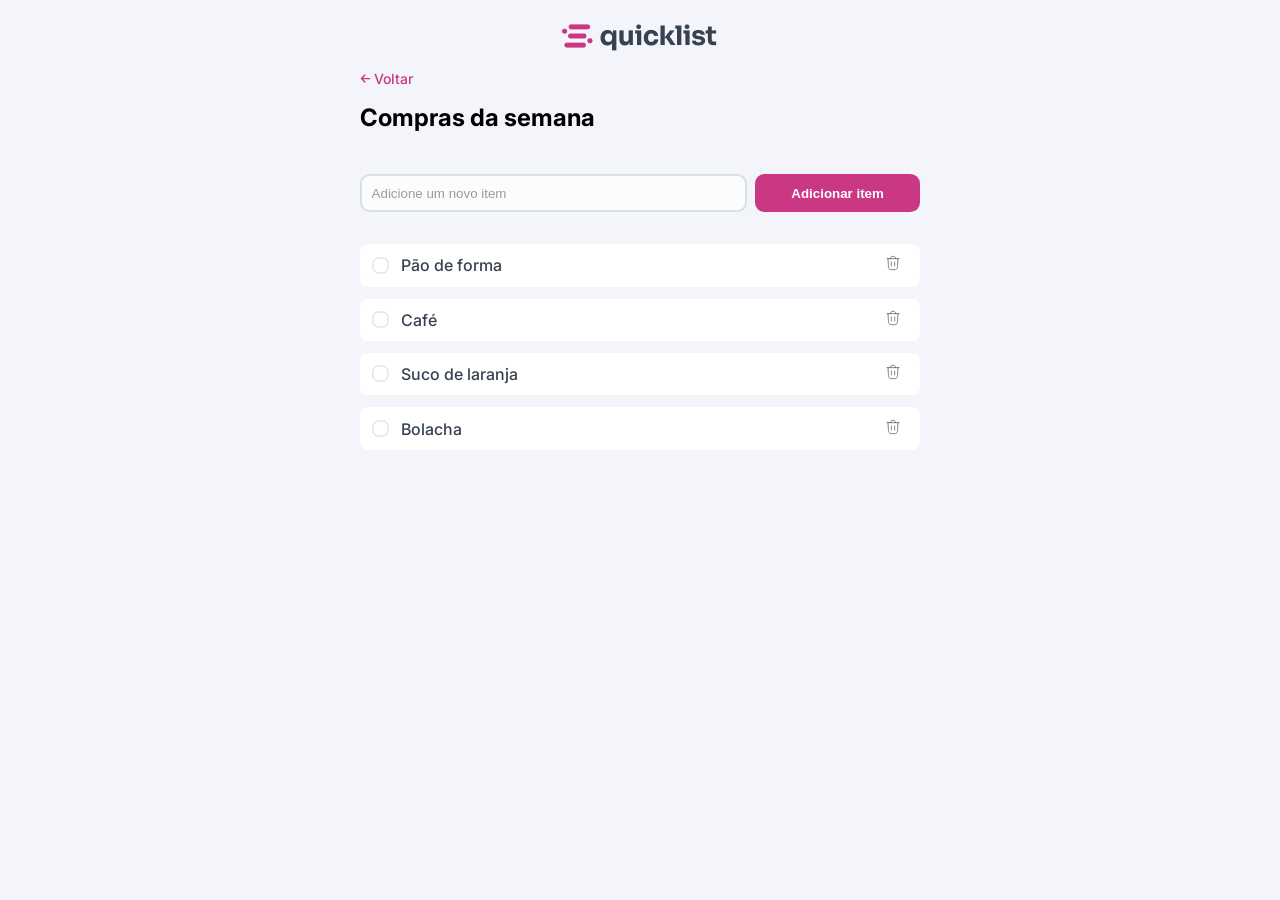
<file: index.html>
<!DOCTYPE html>
<html lang="pt-br">

<head>
    <link rel="preconnect" href="https://fonts.googleapis.com">
    <link rel="preconnect" href="https://fonts.gstatic.com" crossorigin>

    <meta charset="UTF-8">
    <meta name="viewport" content="width=device-width, initial-scale=1.0">

    <title>Lista de Compras</title>

    <link rel="stylesheet" href="styles/index.css">

    <link
        href="https://fonts.googleapis.com/css2?family=Inter:ital,opsz,wght@0,14..32,100..900;1,14..32,100..900&display=swap"
        rel="stylesheet">
</head>

<body>
    <div id="top-logo" class="container">
        <img src="assets/logo.png" alt="">
    </div>
    <nav class="container">
        <a href="#">
            <svg aria-hidden="true" focusable="false" data-prefix="fas" data-icon="arrow-left" role="img"
                xmlns="http://www.w3.org/2000/svg" viewBox="0 0 448 512" class="svg-inline--fa fa-arrow-left fa-xl">
                <path fill="currentColor"
                    d="M9.4 233.4c-12.5 12.5-12.5 32.8 0 45.3l160 160c12.5 12.5 32.8 12.5 45.3 0s12.5-32.8 0-45.3L109.2 288 416 288c17.7 0 32-14.3 32-32s-14.3-32-32-32l-306.7 0L214.6 118.6c12.5-12.5 12.5-32.8 0-45.3s-32.8-12.5-45.3 0l-160 160z"
                    class=""></path>
            </svg>
            <span>Voltar</span>
        </a>
    </nav>
    <main class="container main">
        <header class="title">Compras da semana</header>
        <form action="submit">
            <input type="text" name="new-item" id="input-new-item" placeholder="Adicione um novo item">
            <button type="submit">Adicionar item</button>
        </form>
        <ul id="lista-itens">
            <li class="item">
                <div class="checkbox-wrapper">
                    <div class="checkbox-image"></div>
                    <input type="checkbox" name="status" id="ckbox-1">
                    <span>Pão de forma</span>
                </div>
                <a href="delete-item" class="delete-wrapper">
                    <svg width="20" height="20" viewBox="0 0 20 20" fill="none" xmlns="http://www.w3.org/2000/svg">
                        <path
                            d="M16.25 4.58325L15.7336 12.9375C15.6016 15.0719 15.5357 16.1392 15.0007 16.9065C14.7361 17.2858 14.3956 17.606 14.0006 17.8466C13.2017 18.3333 12.1325 18.3333 9.99392 18.3333C7.8526 18.3333 6.78192 18.3333 5.98254 17.8457C5.58733 17.6047 5.24667 17.2839 4.98223 16.9039C4.4474 16.1354 4.38287 15.0667 4.25384 12.9293L3.75 4.58325"
                            stroke="#080B12" stroke-width="1.25" stroke-linecap="round" />
                        <path
                            d="M2.5 4.58342H17.5M13.3797 4.58342L12.8109 3.40986C12.433 2.6303 12.244 2.24051 11.9181 1.99742C11.8458 1.9435 11.7693 1.89553 11.6892 1.854C11.3283 1.66675 10.8951 1.66675 10.0287 1.66675C9.14067 1.66675 8.69667 1.66675 8.32973 1.86185C8.24842 1.90509 8.17082 1.955 8.09774 2.01106C7.76803 2.264 7.58386 2.66804 7.21551 3.47613L6.71077 4.58342"
                            stroke="#080B12" stroke-width="1.25" stroke-linecap="round" />
                        <path d="M7.91687 13.75V8.75" stroke="#080B12" stroke-width="1.25" stroke-linecap="round" />
                        <path d="M12.0831 13.75V8.75" stroke="#080B12" stroke-width="1.25" stroke-linecap="round" />
                    </svg>
                </a>
            </li>
            <li class="item">
                <div class="checkbox-wrapper">
                    <div class="checkbox-image"></div>
                    <input type="checkbox" name="status" id="ckbox-2">
                    <span>Café</span>
                </div>
                <a href="delete-item" class="delete-wrapper">
                    <svg width="20" height="20" viewBox="0 0 20 20" fill="none" xmlns="http://www.w3.org/2000/svg">
                        <path
                            d="M16.25 4.58325L15.7336 12.9375C15.6016 15.0719 15.5357 16.1392 15.0007 16.9065C14.7361 17.2858 14.3956 17.606 14.0006 17.8466C13.2017 18.3333 12.1325 18.3333 9.99392 18.3333C7.8526 18.3333 6.78192 18.3333 5.98254 17.8457C5.58733 17.6047 5.24667 17.2839 4.98223 16.9039C4.4474 16.1354 4.38287 15.0667 4.25384 12.9293L3.75 4.58325"
                            stroke="#080B12" stroke-width="1.25" stroke-linecap="round" />
                        <path
                            d="M2.5 4.58342H17.5M13.3797 4.58342L12.8109 3.40986C12.433 2.6303 12.244 2.24051 11.9181 1.99742C11.8458 1.9435 11.7693 1.89553 11.6892 1.854C11.3283 1.66675 10.8951 1.66675 10.0287 1.66675C9.14067 1.66675 8.69667 1.66675 8.32973 1.86185C8.24842 1.90509 8.17082 1.955 8.09774 2.01106C7.76803 2.264 7.58386 2.66804 7.21551 3.47613L6.71077 4.58342"
                            stroke="#080B12" stroke-width="1.25" stroke-linecap="round" />
                        <path d="M7.91687 13.75V8.75" stroke="#080B12" stroke-width="1.25" stroke-linecap="round" />
                        <path d="M12.0831 13.75V8.75" stroke="#080B12" stroke-width="1.25" stroke-linecap="round" />
                    </svg>
                </a>
            </li>
            <li class="item">
                <div class="checkbox-wrapper">
                    <div class="checkbox-image"></div>
                    <input type="checkbox" name="status" id="ckbox-3">
                    <span>Suco de laranja</span>
                </div>
                <a href="delete-item" class="delete-wrapper">
                    <svg width="20" height="20" viewBox="0 0 20 20" fill="none" xmlns="http://www.w3.org/2000/svg">
                        <path
                            d="M16.25 4.58325L15.7336 12.9375C15.6016 15.0719 15.5357 16.1392 15.0007 16.9065C14.7361 17.2858 14.3956 17.606 14.0006 17.8466C13.2017 18.3333 12.1325 18.3333 9.99392 18.3333C7.8526 18.3333 6.78192 18.3333 5.98254 17.8457C5.58733 17.6047 5.24667 17.2839 4.98223 16.9039C4.4474 16.1354 4.38287 15.0667 4.25384 12.9293L3.75 4.58325"
                            stroke="#080B12" stroke-width="1.25" stroke-linecap="round" />
                        <path
                            d="M2.5 4.58342H17.5M13.3797 4.58342L12.8109 3.40986C12.433 2.6303 12.244 2.24051 11.9181 1.99742C11.8458 1.9435 11.7693 1.89553 11.6892 1.854C11.3283 1.66675 10.8951 1.66675 10.0287 1.66675C9.14067 1.66675 8.69667 1.66675 8.32973 1.86185C8.24842 1.90509 8.17082 1.955 8.09774 2.01106C7.76803 2.264 7.58386 2.66804 7.21551 3.47613L6.71077 4.58342"
                            stroke="#080B12" stroke-width="1.25" stroke-linecap="round" />
                        <path d="M7.91687 13.75V8.75" stroke="#080B12" stroke-width="1.25" stroke-linecap="round" />
                        <path d="M12.0831 13.75V8.75" stroke="#080B12" stroke-width="1.25" stroke-linecap="round" />
                    </svg>
                </a>
            </li>
            <li class="item">
                <div class="checkbox-wrapper">
                    <div class="checkbox-image"></div>
                    <input type="checkbox" name="status" id="ckbox-4">
                    <span>Bolacha</span>
                </div>
                <a href="delete-item" class="delete-wrapper">
                    <svg width="20" height="20" viewBox="0 0 20 20" fill="none" xmlns="http://www.w3.org/2000/svg">
                        <path
                            d="M16.25 4.58325L15.7336 12.9375C15.6016 15.0719 15.5357 16.1392 15.0007 16.9065C14.7361 17.2858 14.3956 17.606 14.0006 17.8466C13.2017 18.3333 12.1325 18.3333 9.99392 18.3333C7.8526 18.3333 6.78192 18.3333 5.98254 17.8457C5.58733 17.6047 5.24667 17.2839 4.98223 16.9039C4.4474 16.1354 4.38287 15.0667 4.25384 12.9293L3.75 4.58325"
                            stroke="#080B12" stroke-width="1.25" stroke-linecap="round" />
                        <path
                            d="M2.5 4.58342H17.5M13.3797 4.58342L12.8109 3.40986C12.433 2.6303 12.244 2.24051 11.9181 1.99742C11.8458 1.9435 11.7693 1.89553 11.6892 1.854C11.3283 1.66675 10.8951 1.66675 10.0287 1.66675C9.14067 1.66675 8.69667 1.66675 8.32973 1.86185C8.24842 1.90509 8.17082 1.955 8.09774 2.01106C7.76803 2.264 7.58386 2.66804 7.21551 3.47613L6.71077 4.58342"
                            stroke="#080B12" stroke-width="1.25" stroke-linecap="round" />
                        <path d="M7.91687 13.75V8.75" stroke="#080B12" stroke-width="1.25" stroke-linecap="round" />
                        <path d="M12.0831 13.75V8.75" stroke="#080B12" stroke-width="1.25" stroke-linecap="round" />
                    </svg>
                </a>
            </li>
        </ul>
        <div class="container warning hide">
            <svg width="20" height="20" viewBox="0 0 20 20" fill="none" xmlns="http://www.w3.org/2000/svg">
                <g clip-path="url(#clip0_3114_663)">
                    <path fill-rule="evenodd" clip-rule="evenodd"
                        d="M9.43998 0.672189C8.7639 0.731429 8.34938 0.792109 7.88278 0.900069C5.60786 1.42647 3.59126 2.81111 2.2759 4.74989C1.21062 6.32005 0.660522 8.10789 0.660522 9.99989C0.660522 11.9689 1.25678 13.8257 2.40742 15.4399C3.7175 17.2777 5.70576 18.6026 7.90998 19.1064C9.41086 19.4495 11.0523 19.4105 12.52 18.997C14.7279 18.3748 16.609 16.9818 17.8636 15.0399C18.2023 14.5156 18.4457 14.0382 18.6995 13.3999C19.3759 11.6994 19.522 9.72779 19.1065 7.90989C18.637 5.85567 17.4589 3.99197 15.8 2.67891C14.4018 1.57225 12.7721 0.906069 10.98 0.708689C10.706 0.678509 9.65264 0.653549 9.43998 0.672189ZM9.84388 5.30123C9.55192 5.35871 9.31072 5.61583 9.26092 5.92265C9.23486 6.08333 9.23304 10.2564 9.25898 10.4357C9.29482 10.6836 9.44756 10.8919 9.67586 11.0043C9.79826 11.0645 9.82472 11.0699 9.99998 11.0699C10.1752 11.0699 10.2017 11.0645 10.3241 11.0043C10.5524 10.8919 10.7051 10.6836 10.741 10.4357C10.7669 10.2564 10.7651 6.08333 10.739 5.92265C10.6878 5.60721 10.4486 5.35841 10.1401 5.29991C10.0196 5.27707 9.96536 5.27731 9.84388 5.30123ZM9.85954 12.5596C9.60484 12.592 9.38812 12.7084 9.19692 12.9155C8.9555 13.177 8.8655 13.5362 8.95078 13.898C9.01322 14.163 9.213 14.4276 9.4614 14.5745C9.59266 14.6521 9.8437 14.7199 9.99998 14.7199C10.1563 14.7199 10.4073 14.6521 10.5386 14.5745C10.787 14.4276 10.9867 14.163 11.0492 13.898C11.1345 13.5362 11.0445 13.177 10.803 12.9155C10.5499 12.6413 10.214 12.5146 9.85954 12.5596Z"
                        fill="#080B12" />
                </g>
                <defs>
                    <clipPath id="clip0_3114_663">
                        <rect width="20" height="20" fill="white" />
                    </clipPath>
                </defs>
            </svg>
            <span>O item foi removido da Lista</span>
            <svg width="20" height="20" viewBox="0 0 20 20" fill="none" xmlns="http://www.w3.org/2000/svg">
                <path fill-rule="evenodd" clip-rule="evenodd"
                    d="M4.46967 4.46967C4.76256 4.17678 5.23744 4.17678 5.53033 4.46967L10 8.93934L14.4697 4.46967C14.7626 4.17678 15.2374 4.17678 15.5303 4.46967C15.8232 4.76256 15.8232 5.23744 15.5303 5.53033L11.0607 10L15.5303 14.4697C15.8232 14.7626 15.8232 15.2374 15.5303 15.5303C15.2374 15.8232 14.7626 15.8232 14.4697 15.5303L10 11.0607L5.53033 15.5303C5.23744 15.8232 4.76256 15.8232 4.46967 15.5303C4.17678 15.2374 4.17678 14.7626 4.46967 14.4697L8.93934 10L4.46967 5.53033C4.17678 5.23744 4.17678 4.76256 4.46967 4.46967Z"
                    fill="#080B12" />
            </svg>
        </div>
    </main>
    <script src="script.js"></script>
</body>

</html>
</file>
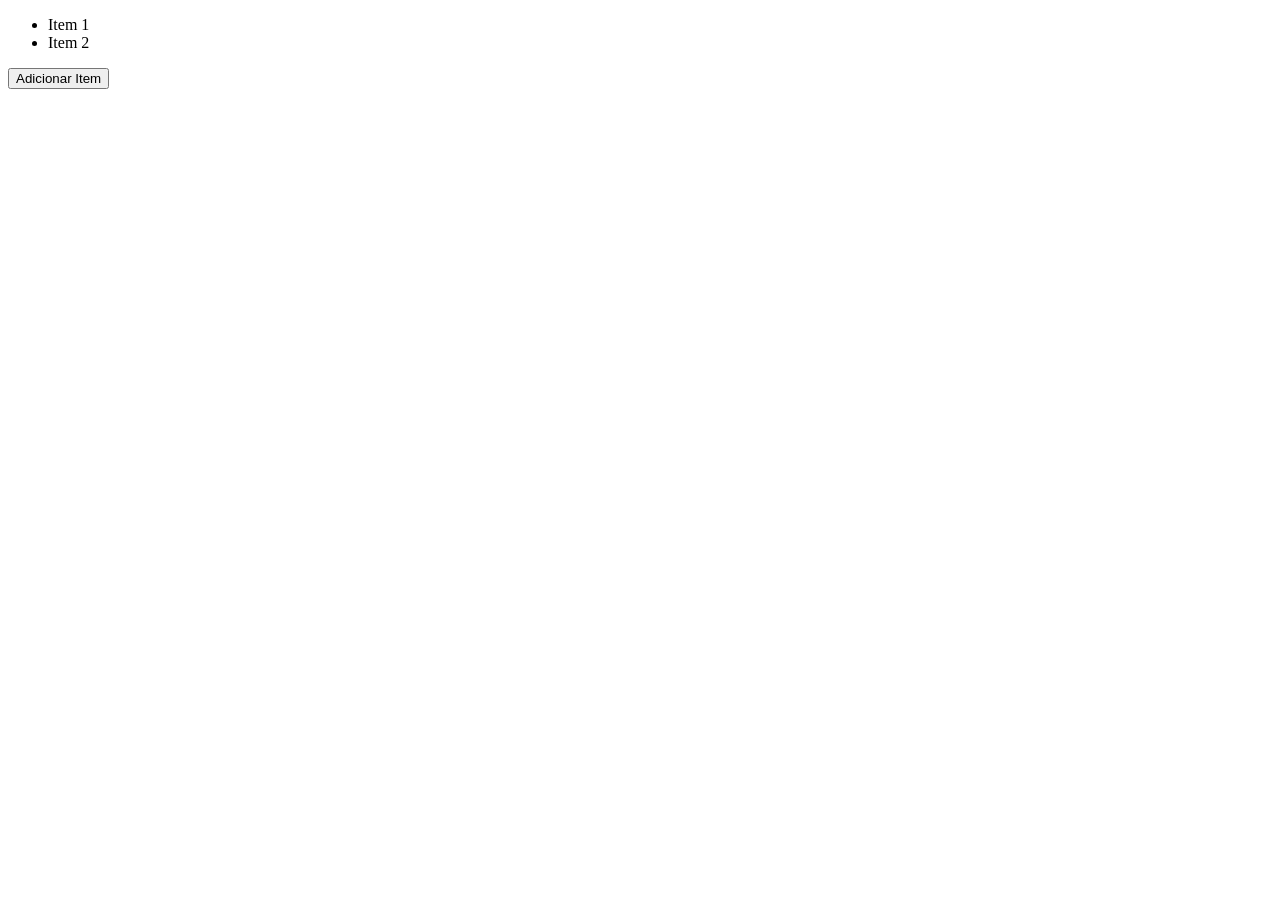
<file: teste.html>
<!DOCTYPE html>
<html lang="en">

<head>
    <meta charset="UTF-8">
    <meta name="viewport" content="width=device-width, initial-scale=1.0">
    <title>Document</title>
</head>

<body>
    <ul id="minhaLista">
        <li>Item 1</li>
        <li>Item 2</li>
    </ul>
    <button id="botaoAdicionar">Adicionar Item</button>
    <script src="teste.js"></script>
</body>

</html>
</file>
<file: styles/index.css>
@import url(global.css);
@import url(utility.css);
@import url(top-logo.css);
@import url(nav.css);
@import url(main.css);
</file>
